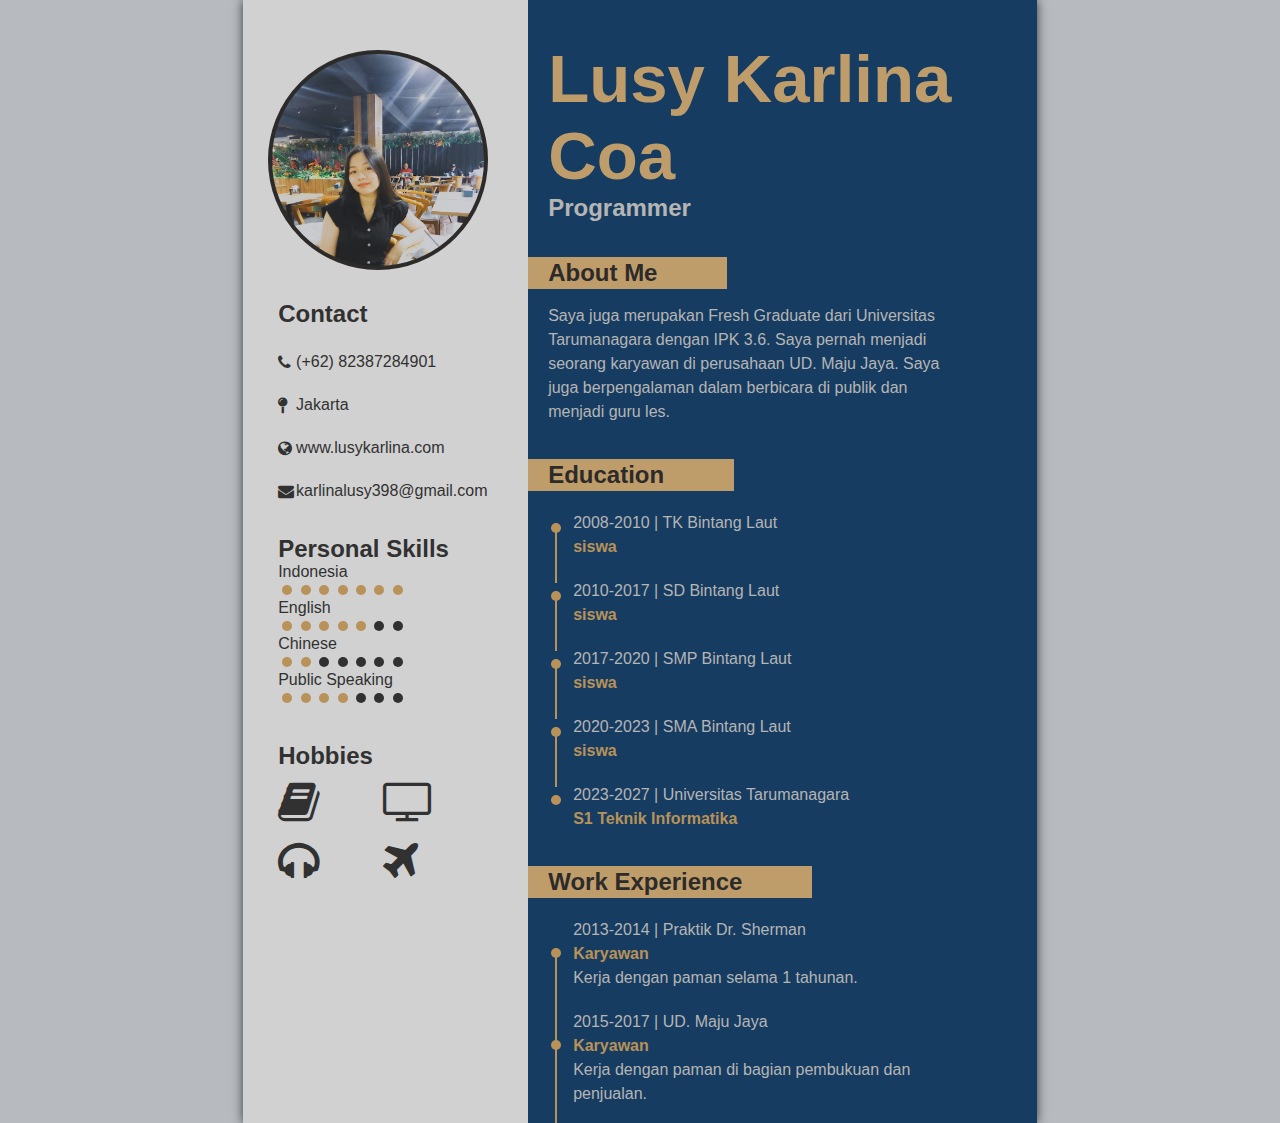
<file: index.html>
<html>

<head>
    <meta charset="UTF-8">
    <meta http-equiv="X-UA-Compatible" content="IE-edge">
    <meta name="viewport" content="width=device-width, initial-scale=1.0">
    <title>CV</title>
    <link rel="stylesheet" href="style.css">
    <link rel="stylesheet" href="https://cdnjs.cloudflare.com/ajax/libs/font-awesome/4.7.0/css/font-awesome.min.css">
</head>

<body>

    <div class="container">
        <div class="card-one">
            <div class="profile"></div>

            <div class="contact-box">
                <h2>Contact</h2>
                <div>
                    <i class="fa fa-phone"></i>
                    <div class="text">(+62) 82387284901</div>
                </div>
                <div>
                    <i class="fa fa-map-pin"></i>
                    <div class="text">Jakarta</div>
                </div>
                <div>
                    <i class="fa fa-globe"></i>
                    <div class="text">www.lusykarlina.com</div>
                </div>
                <div>
                    <i class="fa fa-envelope"></i>
                    <div class="text">karlinalusy398@gmail.com</div>
                </div>
            </div>

            <div class="personal-box">
                <h2>Personal Skills</h2>

                <div>
                    <p>Indonesia</p>
                    <div>
                        <div class="dot active"></div>
                        <div class="dot active"></div>
                        <div class="dot active"></div>
                        <div class="dot active"></div>
                        <div class="dot active"></div>
                        <div class="dot active"></div>
                        <div class="dot active"></div>
                    </div>
                </div>
                <div>
                    <p>English</p>
                    <div>
                        <div class="dot active"></div>
                        <div class="dot active"></div>
                        <div class="dot active"></div>
                        <div class="dot active"></div>
                        <div class="dot active"></div>
                        <div class="dot"></div>
                        <div class="dot"></div>
                    </div>
                </div>
                <div>
                    <p>Chinese</p>
                    <div>
                        <div class="dot active"></div>
                        <div class="dot active"></div>
                        <div class="dot"></div>
                        <div class="dot"></div>
                        <div class="dot"></div>
                        <div class="dot"></div>
                        <div class="dot"></div>
                    </div>
                </div>
                <div>
                    <p>Public Speaking</p>
                    <div>
                        <div class="dot active"></div>
                        <div class="dot active"></div>
                        <div class="dot active"></div>
                        <div class="dot active"></div>
                        <div class="dot"></div>
                        <div class="dot"></div>
                        <div class="dot"></div>
                    </div>
                </div>
            </div>

            <div class="hobbies-box">
                <h2>Hobbies</h2>
                <div class="logo">
                    <div>
                        <i class="fa fa-book"></i>
                    </div>
                    <div>
                        <i class="fa fa-tv"></i>
                    </div>
                    <div>
                        <i class="fa fa-headphones"></i>
                    </div>
                    <div>
                        <i class="fa fa-plane"></i>
                    </div>
                </div>
            </div>
        </div>

        <div class="card-two">
            <div class="head-title">
                <h1>Lusy Karlina Coa</h1>
            </div>
            <div>
                <h2>Programmer</h2>
            </div>
            <div class="group-1">
                <div class="box">
                    <h2>About Me</h2>
                </div>
                <div class="desc">
                    Saya juga merupakan Fresh Graduate dari Universitas Tarumanagara
                    dengan IPK 3.6. Saya pernah menjadi seorang karyawan di perusahaan UD. Maju Jaya. Saya juga berpengalaman
                    dalam berbicara di publik dan menjadi guru les.
            </div>

            <div class="group-2">
                <div class="box">
                    <h2>Education</h2>
                </div>
                <div class="desc">
                    <ul>
                        <li>
                            <div>2008-2010 | TK Bintang Laut</div>
                            <div>siswa</div>
                        </li>
                    </ul>
                    <ul>
                        <li>
                            <div>2010-2017 | SD Bintang Laut</div>
                            <div>siswa</div>
                        </li>
                    </ul>
                    <ul>
                        <li>
                            <div>2017-2020 | SMP Bintang Laut</div>
                            <div>siswa</div>
                        </li>
                    </ul>
                    <ul>
                        <li>
                            <div>2020-2023 | SMA Bintang Laut</div>
                            <div>siswa</div>
                        </li>
                    </ul>   
                    <ul>
                        <li>
                            <div>2023-2027 | Universitas Tarumanagara</div>
                            <div>S1 Teknik Informatika</div>
                        </li>
                    </ul>
                </div>
            </div>

            <div class="group-3">
                <div class="box">
                    <h2>Work Experience</h2>
                </div>
                <div class="desc">
                    <ul>
                        <li>
                            <div>2013-2014 | Praktik Dr. Sherman</div>
                            <div>Karyawan</div>
                            <div>Kerja dengan paman selama 1 tahunan.</div>
                        </li>
                    </ul>
                    <ul>
                        <li>
                            <div>2015-2017 | UD. Maju Jaya</div>
                            <div>Karyawan</div>
                            <div>Kerja dengan paman di bagian pembukuan dan penjualan.</div>
                        </li>
                    </ul>
                    <ul>
                        <li>
                            <div>2018-2022 | Fun English Course</div>
                            <div>Guru B. Inggris</div>
                            <div>Kerja dengan saudara dan mengambil 2 kelas sendiri</div>
                        </li>
                    </ul>
                </div>
            </div>
        </div>
    </div>
</body>
</html>
</file>
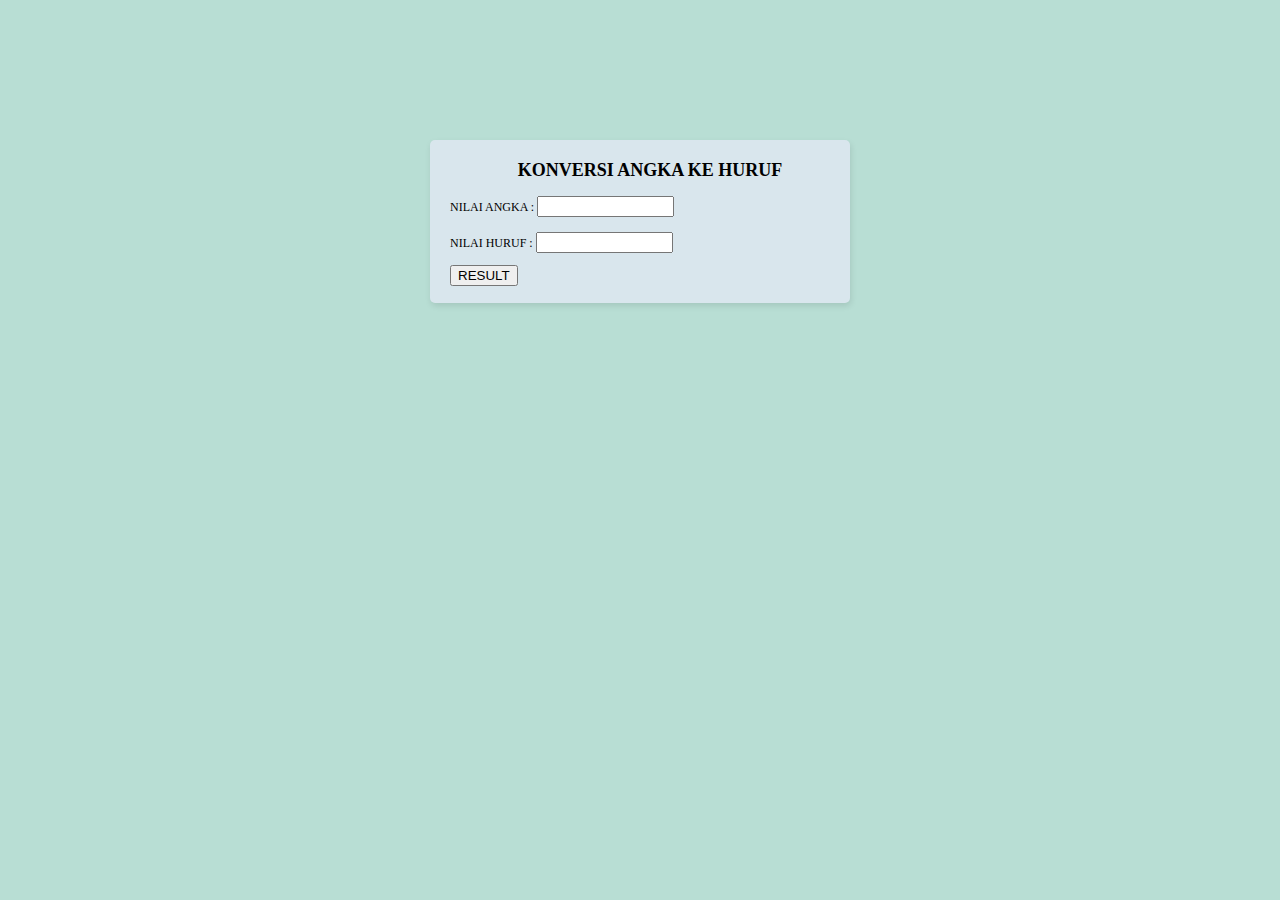
<file: Kalkulator/tugas 1.html>
<!DOCTYPE html>

<html lang="en">

<head>
    <title>Konversi Angka ke Huruf</title>
    <meta charset="UTF-8">
    <meta http-equiv="Content-Type">
    <link rel="stylesheet" href="style.css">
</head>

<script language="JavaScript">
    function test() {
        var val1=document.kirim.T1.value
        if(val1<0)
            document.kirim.T2.value="VALUE NOT VALID"    
        if(val1>=0 && val1<=40)
            document.kirim.T2.value="E"
        if(val1>=41 && val1<=55)
            document.kirim.T2.value="D"
        if(val1>=56 && val<=70)
            document.kirim.T2.value="C"
        if(val1>=71 && val1<=80)
            document.kirim.T2.value="B"
        if(val1>=81 && val1<=100)
            document.kirim.T2.value="A"
        if(val1>=101)
            document.kirim.T2.value="VALUE NOT VALID"
    }
</script>

<body>
    <div class="container">
        <h2>KONVERSI ANGKA KE HURUF</h2>
        <form method="POST" name="kirim">
            <p>NILAI ANGKA : <input type="text" id="T1" size="14" required><br><br>
                NILAI HURUF : <input type="text" id="T2" size="14" readonly>
            </p>
            <p><input type="button" value="RESULT" id="B1" onclick=test()>
            </p>
        </form>
    </div>
</body>
</html>
</file>
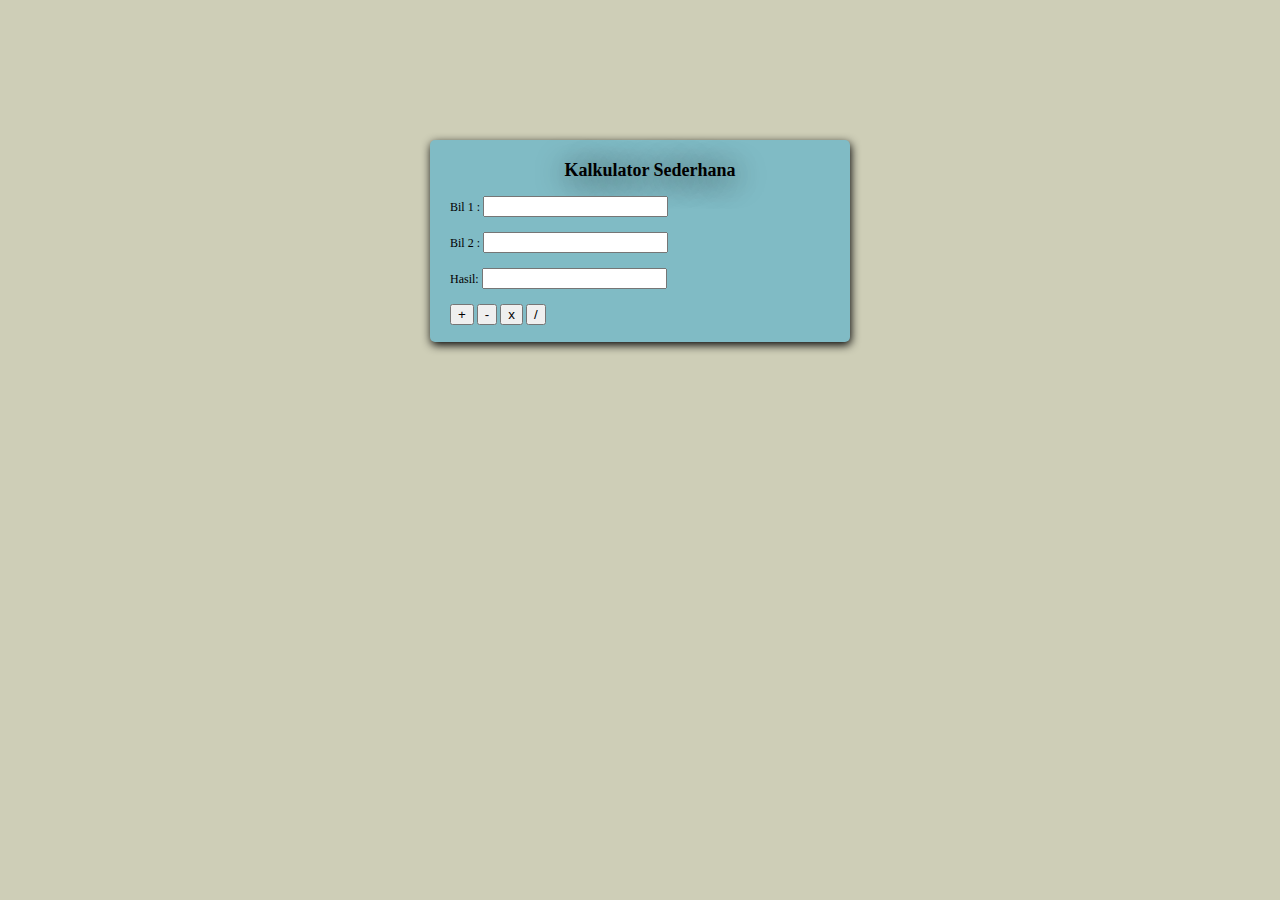
<file: Kalkulator/tugas 2.html>
<html>
<head>
    <title>Kalkulator Sederhana</title>
    <meta charset="UTF-8">
    <meta http-equiv="Content-Type">
    <link rel="stylesheet" href="style2.css">
</head>

<script src="script.js"></script>

<body>
    <div class="container">
    <h2>Kalkulator Sederhana</h2>
        <form>
            <label for="bil1">Bil 1 :</label>
            <input type="number" id="bil1" required><br><br>

            <label for="bil2">Bil 2 :</label>
            <input type="number" id="bil2" required><br><br>

            <label for="hasil">Hasil:</label>
            <input type="text" id="hasil" readonly><br><br>

            <button type="button" onclick="hitung('+')">+</button>
            <button type="button" onclick="hitung('-')">-</button>
            <button type="button" onclick="hitung('x')">x</button>
            <button type="button" onclick="hitung('/')">/</button>
        </form>
    </div>
</body>
</html>
</file>
<file: style.css>
* {
    font-family: "Montserrat", sans-serif;
    margin: 0px;
    padding: 0px;
    box-sizing: border-box;
}

body {
    background-color: #b7bbbf;
}

.container {
    margin: auto;
    display: grid;
    grid-template-columns: 0.33fr 1fr;
    width: 210mm;
    height: 297mm;
    overflow: hidden;
    box-shadow: 0px 0px 10px rgba(0, 0, 0, 0.7);
}

.container .card-one {
    padding: 50px 40px;
    padding-left: 35px;
    background-color: #d1d1d1;
    width: 100%;
    color: #313131;
}

.container .card-one .profile {
    display: inline-flex;
    margin-bottom: 5px;
    margin-left: -10px;
    width: 220px;
    height: 220px;
    border-radius: 50%;
    border: 4px solid #2c2b29;
    background-image: url("image copy.png");
    background-position: center top;
    background-size: 100%;
}

.container .card-one .contact-box {
    margin-top: 10px;   
}

.container .card-one .contact-box>* {
    width: 100%;
    display: grid;
    grid-template-columns: 3fr 1fr;
    margin-top: 20px;
    align-items: center;
}

.container .card-one .contact-box>* .text {
    display: inline-flex;
    word-break: break-all;
}

.container .card-one .contact-box {
    margin-top: 10px;
}

.container .card-one .contact-box>* {
    width: 100%;
    display: grid;
    grid-template-columns: 0.14fr 1.5fr;
    margin-top: 25px;
    align-items: center;
}

.container .card-one .contact-box>* .text{
    display: inline-flex;
    word-break: break-all;
}

.container .card-one .personal-box {
    margin-top: 35px;
}

.container .card-one .personal-box .dot {
    display: inline-block;
    width: 10px;
    height: 10px;
    background-color: #313131;
    border-radius: 50%;
    margin-left: 4px;
}

.container .card-one .personal-box .dot.active {
    background-color: #b89258;
}

.container .card-one .hobbies-box {
    margin-top: 35px;
}

.container .card-one .hobbies-box .logo {
    margin: 10px 0px;
    display: grid;
    grid-template: 1fr 1fr/1fr 1fr;
    font-size: 2.8em;
    grid-row-gap: 15px;
}

.container .card-two {
    background-color: #173c62;
    padding: 40px 20px;
    padding-right: 75px;
    color: #b5b5b4;
}

.container .card-two .head-title {
    font-size: 2.1em;
    color: #bf9d6b;
    font-weight: 400;
}

.container .card-two .box {
    display: inline-block;
    padding: 2px 70px 2px 20px;
    margin-left: -20px;
    margin-top: 35px;
    background-color: #bf9d6b;
    color: #2c2b29;
}

.container .card-two .group-1 .desc {
    margin-top: 15px;
    line-height: 1.5;
}

.container .card-two .group-2 .desc {
    margin-top: 15px;
    margin-left: 20px;
}

.container .card-two .group-2 .desc ul {
    position: relative;
    margin-top: 20px;
    margin-left: 5px;
}

.container .card-two .group-2 .desc ul::before {
    content:"";
    position: absolute;
    top: 12px;
    left: -22px;
    width: 10px;
    height: 10px;
    border-radius: 50%;
    background-color: #b89258;
}

.container .card-two .group-2 .desc ul li {
    list-style-type: none;
    position: relative;
}

.container .card-two .group-2 .desc ul li::before {
    content: "";
    position: absolute;
    top: 12px;
    left: -18px;
    height: 60px;
    border-left: 2px solid #b89258;
}

.container .card-two .group-2 .desc ul:last-of-type li::before {
    content: none;
}

.container .card-two .group-2 .desc ul li div:last-of-type {
    color: #b89258;
    font-weight: bold;
}

.container .card-two .group-3 .desc {
    margin-top: 15px;
    margin-left: 20px;
}

.container .card-two .group-3 .desc ul {
    position: relative;
    margin-top: 20px;
    margin-left: 5px;
}

.container .card-two .group-3 .desc ul::before {
    content: "";
    position: absolute;
    top: 30px;
    left: -22px;
    width: 10px;
    height: 10px;
    border-radius: 50%;
    background-color: #b89258;
}

.container .card-two .group-3 .desc ul li {
    list-style-type: none;
    position: relative;
}

.container .card-two .group-3 .desc ul li::before {
    content: "";
    position: absolute;
    top: 30px;
    left: -18px;
    height: 100px;
    border-left: 2px solid #b89258;
}

.container .card-two .group-3 ul li div:nth-child(2) {
    color: #b89258;
    font-weight: bold;
}

.container .card-two .group-3 .desc ul:last-of-type li::before {
    content: none;
}

@media print {
    @page {
        margin: 0;
        size: A5;
    }

    * {
        -webkit-print-color-adjust: exact;
    }
}

@media (max-width: 1000px) {
    .container {
        margin: 10px;
        grid-template-columns: 1fr;
        height: auto;
    }

    .container .card-one {
        padding: 30px 20px;
    }

    .container .card-one .profile {
        width: 150px;
        height: 150px;
    }

    .container .card-two {
        padding: 30px 20px;
        padding-right: 30px;
    }

    .container .card-two .head-title {
        font-size: 1.8em;
    }

    .container .card-two .box {
        padding: 2px 30px 2px 10px;
        margin-top: 20px;
    }
}

@media (max-width: 600px) {
    .container .card-one .profile {
        width: 120px;
        height: 120px;
    }

    .container .card-two .head-title {
        font-size: 1.5em;
    }

    .container .card-one {
        padding: 20px 10px;
    }

    .container .card-two {
        padding: 20px 10px;
    }

    .container .card-two .box {
        padding: 2px 20px 2px 5px;
    }

    .container {
        margin: 5px;
        box-shadow: none;
    }
}
</file>
<file: Kalkulator/style.css>
body {
    background-color: rgb(184, 222, 212);
}

.container {
    margin: auto;
    background-color: rgb(217, 230, 237);
    max-width:400px;
    font-size: 12px;
    padding-top: 5px;
    padding-bottom: 5px;
    padding-left: 20px;
    margin-top: 140px;
    border-radius: 5px;
    box-shadow: 1px 3px 6px rgba(0, 0, 0, 0.1);
}

.container h2 {
    text-align: center;
}
</file>
<file: Kalkulator/style2.css>
body {
    background-color: rgb(206, 206, 183);
}

.container {
    margin: auto;
    background-color: rgb(128, 187, 197);
    max-width:400px;
    font-size: 12px;
    padding-top: 5px;
    padding-bottom: 5px;
    padding-left: 20px;
    margin-top: 140px;
    border-radius: 5px;
    box-shadow: 1px 3px 10px;
}

.container h2 {
    text-align: center;
    text-shadow: 1px 3px 30px;
}
</file>
